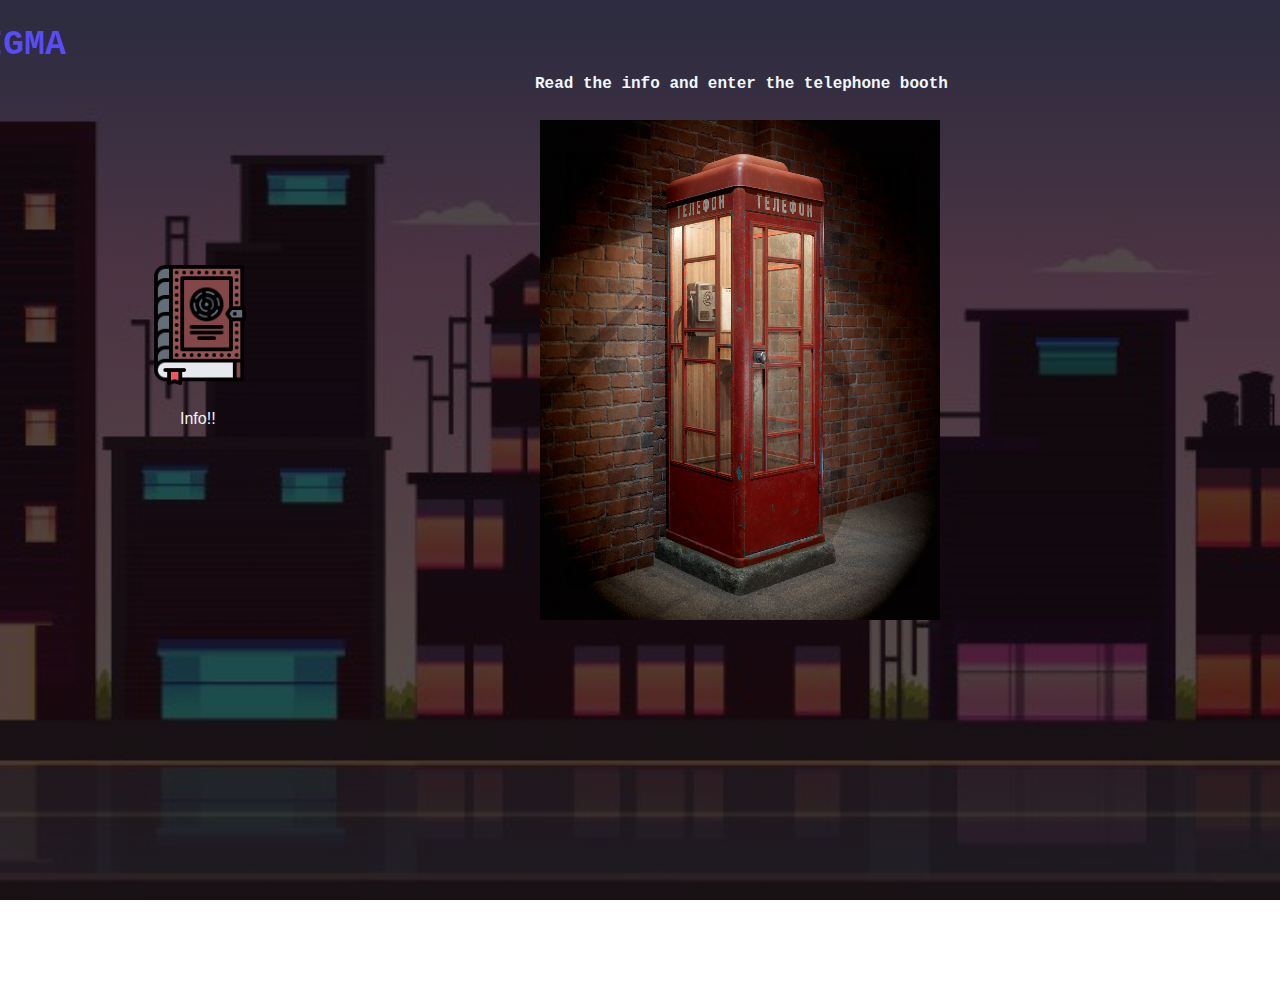
<file: c1ans.html>
<!DOCTYPE html>
<html lang="en">
<head>
    <meta charset="UTF-8">
    <meta http-equiv="X-UA-Compatible" content="IE=edge">
    <meta name="viewport" content="width=device-width, initial-scale=1.0">
    <title>Document</title>
    <link rel="stylesheet" href="c1ans.css">
</head>
<body>
    
</body>
</html>
<body>
    <div class="main">
      <div class="navbar">
        <div class="icon">
          <h2 class="logo">ENIGMA</h2>
        </div>      
      </div>
      <div class="content" id="div1">
         <img src="telephonebooth.jpg" id="i1">
         <img src="manuscript.png" id="i2">
         <img src="booth.png" id="i3">
         <p id="p1">Read the info and enter the telephone booth</p>
         <p id="p2" style="color: whitesmoke;" style=>Info!!</p>

         <p id="infp" style="display: none;">Yay! you found the clue. Now click on the telephone booth and make a call to the RAW & IB organisation. To help you, the designers have already developed the conversation. Read it by clicking on the telephone booth. Good luck and happy hunting!"</p>
        <p id="convo" style="display: none;">
           <b>Prathap :</b>  Hello, this is Dr Prathap Reddy speaking.<br><br>
            
          <b>RAW & BI :</b>   Hi Dr. Prathap, We've heard reports of a virus outbreak in your city. Can you provide us with more information on the situation?<br><br>
            
           <b>Prathap :</b>Yes, we've identified a new virus strain where lot of people are behaving irrationally and even violently. It's been difficult to get everyone to comply. I doubt that this virus is similar to the virus outbreak in 1940s.<br><br>
            
            <b>RAW & BI : </b>We understand. That's why we're reaching out to you. We have a new medical gun that temporarily sedates infected individuals, which can help prevent them from spreading the virus further temporarily. We'll provide the location of research centre where the vaccine for 1940s pandemic lies and guns for you.
        </p>

        <button id="bt" style="display: none;" onclick="func()">Find the gun</button>


      </div>
    </div>    
  
    <script>

var button = document.getElementById("i1");
    button.addEventListener("click", function() {
    document.getElementById("convo").style.display='block';
    document.getElementById("bt").style.display='block';
    document.getElementById("i1").style.display='none';
   
 });


 var button = document.getElementById("i2");
        button.addEventListener("click", function() {
 
     // Add your action here
     document.getElementById("infp").style.display='block';
     document.getElementById("i2").style.display='none';
     document.getElementById("p2").style.display='none';
 });

 function func(){
  window.location="clue2.html";
 }
    </script>

 </body>
</html>
</file>
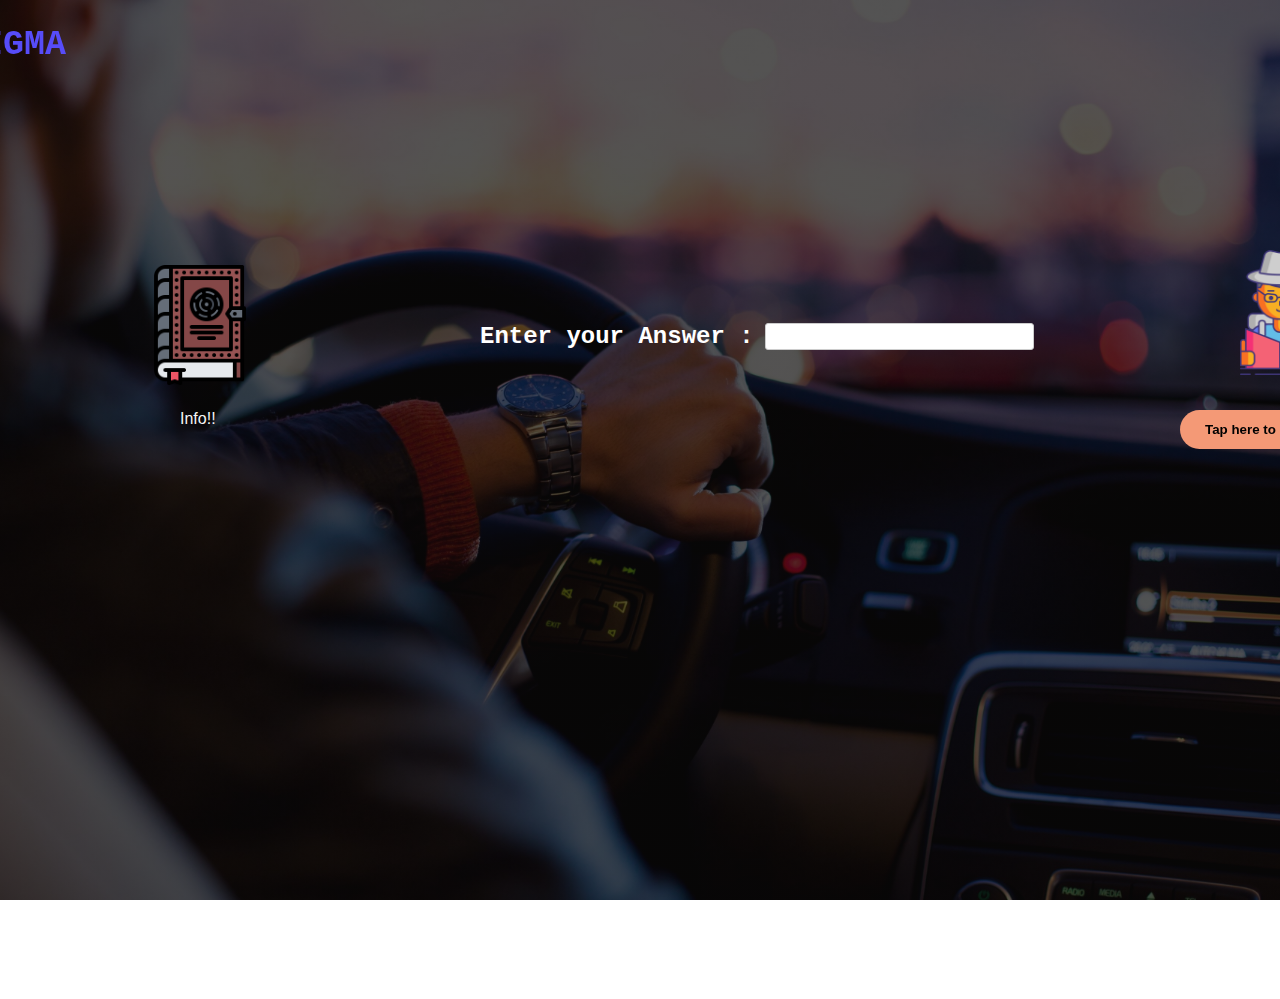
<file: clue1.html>
<html lang="en">
    <head>
        <title>HOME</title>
        <link rel="stylesheet" href=c1style.css>
    </head>
    <body>
        <div class="main">
          <div class="navbar">
            <div class="icon">
              <h2 class="logo">ENIGMA</h2>
            </div>
              
          </div>
            <div class="content" id="div1">
            
             <img src="treasure.png" id="i1">
             <img src="manuscript.png" id="i2">
             <p id="p2" style="color: whitesmoke;" style=>Info!!</p>

             <button id="tapbt" onclick="clue()">Tap here to unlock the clue </button>
             <p id="cluep" style="display: none;">"Call me old-fashioned, but I'm still the way to go.
                I'm a place to call home when you're on the go.
                Find me on the street, with my red shining bright.
                Use me to find the next clue in sight."</p>

            <p id="infp" style="display: none;">Welcome to the treasure hunt game! Your first hint is hidden in the clue.
              Once you have found the clue, you will need to solve it to reveal the location of the next clue. 
               Once you have successfully solved the first clue , then you will be forwarded to the next page.
               Follow the clues in order and remember to work as a team. Good luck and happy hunting!"</p>

              </button>
              <label id="l1">Enter your Answer :</label>
              <input type="text" id="ans" size="30">

          </div>
        </div>   
      </div>   
      <script>
        var button = document.getElementById("i2");
        button.addEventListener("click", function() {
 
     // Add your action here
     document.getElementById("infp").style.display='block';
     document.getElementById("i2").style.display='none';
     document.getElementById("p2").style.display='none';
 });

     function clue(){
       document.getElementById("tapbt").style.display='none';
       document.getElementById("cluep").style.display = "block";
     }

     var input = document.getElementById("ans");
     input.addEventListener("keypress", function(event) {
     if (event.key === "Enter") {
          event.preventDefault();
          let answer="telephone booth";
          let userans=document.getElementById("ans").value;
          if(userans==answer){
              window.location="c1ans.html"
           }
           else{
            alert("Wrong!! Try again!");
           }
      }
     });

     
      </script>
    </body>
</html>
</file>
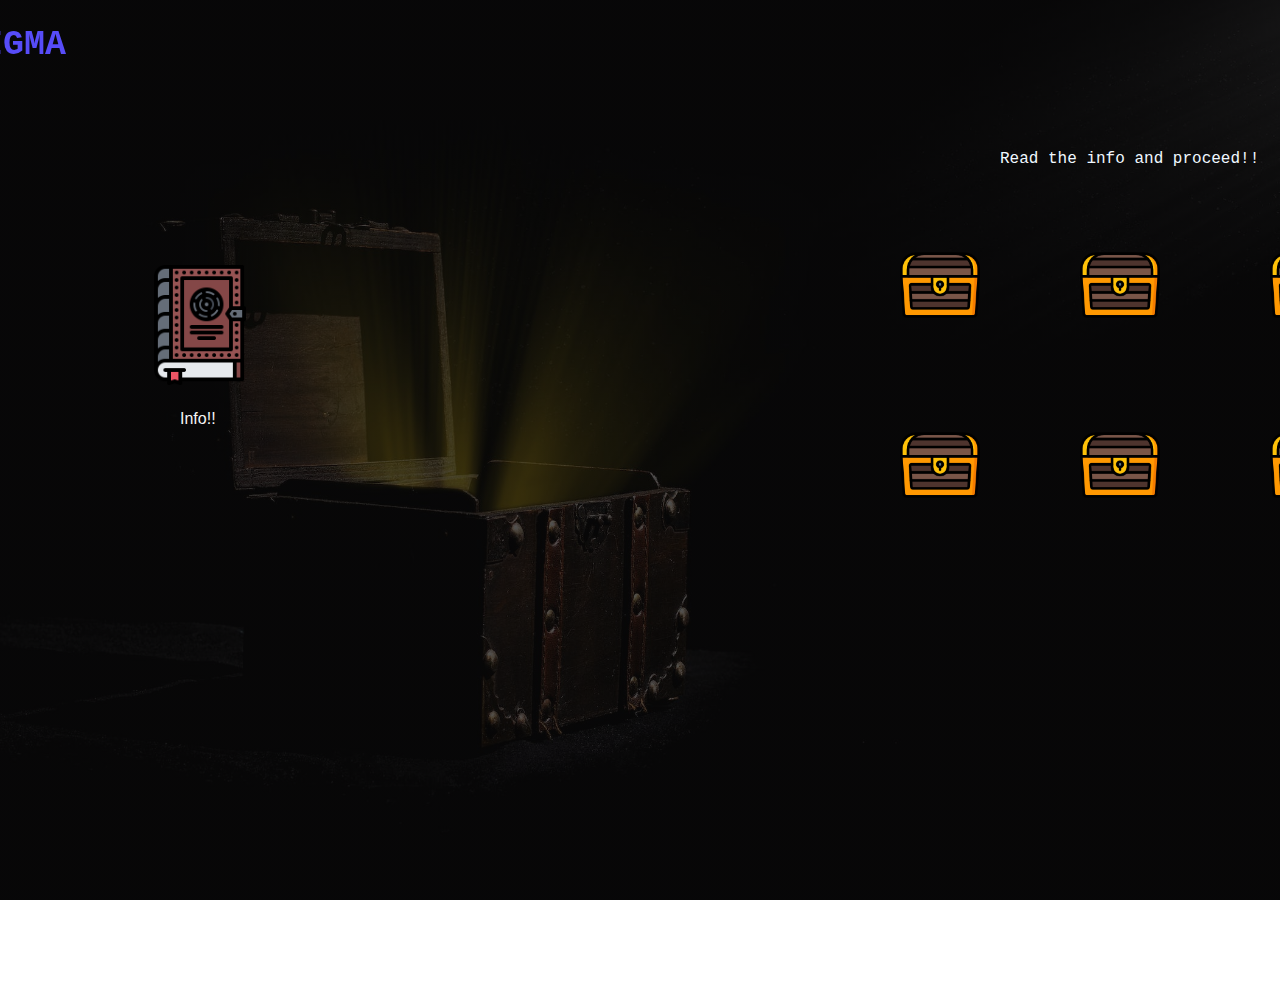
<file: clue2.html>
<html lang="en">
    <head>
        <title>HOME</title>
        <link rel="stylesheet" href=c2style.css>
    </head>
    <body>
        <div class="main">
          <div class="navbar">
            <div class="icon">
              <h2 class="logo">ENIGMA</h2>
            </div>    
          </div>
            <div class="content" id="div1">
              <img src="gold chest1.png" id="c1" onclick="fun1()">
              <img src="gold chest1.png" id="c2">
              <img src="gold chest1.png" id="c3">
              <img src="gold chest1.png" id="c4">
              <img src="gold chest1.png" id="c5">
              <img src="gold chest1.png" id="c6">

              <img src="rocks.png" id="op1" style="display: none;">
              <img src="rocks.png" id="op2" style="display: none;">
              <img src="gun.png"   id="op3" style="display: none;">
              <img src="rocks.png" id="op4" style="display: none;">
              <img src="rocks.png" id="op5" style="display: none;">
              <img src="rocks.png" id="op6" style="display: none;">
              
              <button id="next" style="display: none;" onclick="func2()">Move to next Clue</button>
              <p id="p1">Read the info and proceed!!</p>
              <img src="manuscript.png" id="i2">
              <p id="p2" style="color: whitesmoke;">Info!!</p>
              <p id="infp" style="display: none;">On your way to search for the medical gun, you came across six chests, but only one of them contained the medical gun. Keep in mind that you only have three chances to find the correct chest.</p>
              
          </div>
        </div>   
      </div>   
      <script>
        var button = document.getElementById("i2");
        button.addEventListener("click", function() {

        document.getElementById("infp").style.display='block';
        document.getElementById("i2").style.display='none';
        document.getElementById("p2").style.display='none';
      });
        let chances=0;

        var ch1=document.getElementById("c1");
        ch1.addEventListener("click",function(){
          document.getElementById("c1").style.display='none';
          if(chances>=3){
            alert("Chances completed Try again");
            window.location="clue2.html";
          }
          else{
            document.getElementById("op1").style.display='block';
          }
          chances+=1;
        });

        var ch2=document.getElementById("c2");
        ch2.addEventListener("click",function(){
          document.getElementById("c2").style.display='none';
          if(chances>=3){
            alert("Chances completed Try again");
            window.location="clue2.html";
          }
          else{
            document.getElementById("op2").style.display='block';
          }
          chances+=1;
        });

        var ch3=document.getElementById("c3");
        ch3.addEventListener("click",function(){
          document.getElementById("c3").style.display='none';
          if(chances>=3){
            alert("Chances completed Try again");
            //window.location="clue1.html";
          }
          else{
            document.getElementById("op3").style.display='block';
            alert("Yay! you found the Medi-gun!!");
            document.getElementById("next").style.display='block';
          }
          chances+=1;
        });

        var ch4=document.getElementById("c4");
        ch4.addEventListener("click",function(){
          document.getElementById("c4").style.display='none';
          if(chances>=3){
            alert("Chances completed Try again");
            window.location="clue2.html";
          }
          else{
            document.getElementById("op4").style.display='block';
          }
          chances+=1;
        });

        var ch5=document.getElementById("c5");
        ch5.addEventListener("click",function(){
          document.getElementById("c5").style.display='none';
          if(chances>=3){
            alert("Chances completed Try again");
            window.location="clue2.html";
          }
          else{
            document.getElementById("op5").style.display='block';
          }
          chances+=1;
        });

        var ch6=document.getElementById("c6");
        ch6.addEventListener("click",function(){
          document.getElementById("c6").style.display='none';
          if(chances>=3){
            alert("Chances completed Try again");
            window.location="clue2.html";
          }
          else{
            document.getElementById("op6").style.display='block';
          }
          chances+=1;
        });

        function func2(){
          window.location="dend1.html"
        }

        function fun1(move){
          
          console.log("working");
         // update the game state
          let gameState = updateGameState(gameState, move);
  
        // save the game state to local storage
        saveGameState(gameState);
  
        // update the UI
        updateUI(gameState);
  
        }
        // retrieve the saved game state from local storage
        const savedState = getSavedGameState();

        // if there's a saved game state, restore it
        if (savedState) { 
            gameState = savedState;
             updateUI(gameState);
        }
    
        function saveGameState(state) {
              localStorage.setItem('gameState', JSON.stringify(state));
        }

        function getSavedGameState() {
           const savedState = localStorage.getItem('gameState');
          return savedState ? JSON.parse(savedState) : null;
        }

        function updateGameState(gameState, move) {
  // make a copy of the game state to modify
  const newGameState = Object.assign({}, gameState);

  // update the game state based on the user's move
  // replace this with the logic specific to your game

  // return the updated game state
  return newGameState;
}

      </script>    
    </body>
</html>
</file>
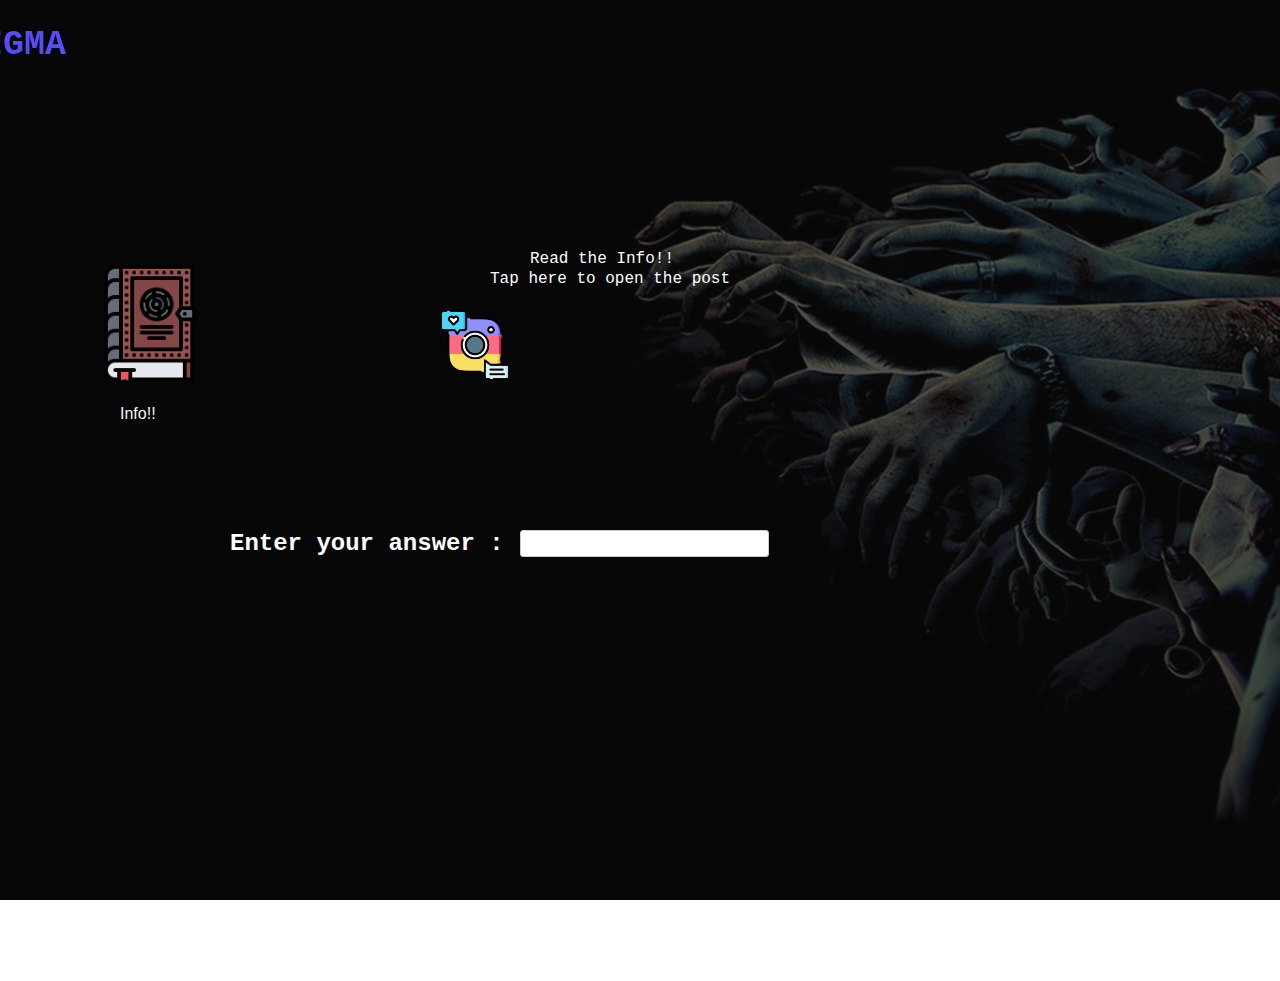
<file: clue3.html>
<html lang="en">
    <head>
        <title>HOME</title>
        <link rel="stylesheet" href=c3style.css>
    </head>
    <body>
        <div class="main">
          <div class="navbar">
            <div class="icon">
              <h2 class="logo">ENIGMA</h2>
            </div>    
          </div>
          <div class="content" id="div1">
            <img src="manuscript.png" id="i1">  
            <p id="p1" style="color: whitesmoke;">Info!!</p> 
            <p id="infp" style="display: none;">"Congratulations on putting those zombies to sleep with your trusty Medi-gun! But, if you want to keep making progress, you'll need to complete a task. 
                Follow the Instagram link we've provided and name the post that you need to perform as next step."</p>    
            
            <img src="inst2.png" id="i2">
            <p id="p3">Read the Info!!</p>
            <p id="p2">
              Tap here to open the post</p>

            <label id="l1">Enter your answer :</label>
            <input type="text" id="tb">
          </div> 
        </div>   
     <script>
         var button = document.getElementById("i1");
        button.addEventListener("click", function() {

        document.getElementById("infp").style.display='block';
        document.getElementById("i1").style.display='none';
        document.getElementById("p1").style.display='none';
      });

      var button = document.getElementById("i2");
        button.addEventListener("click", function() {
            window.location="https://www.instagram.com/p/ClLE1jkSS7f/?igshid=MDJmNzVkMjY%3D";
      });

      var input = document.getElementById("tb");
      input.addEventListener("keypress", function(event) {
      if (event.key === "Enter") {
          event.preventDefault();
          let ans1="sample collection";
          let ans2="collection of samples";
          let ans3="collection of sample";
          let ans="sample";
          let userans=document.getElementById("tb").value;
          if(userans==ans1 || userans==ans2 || userans==ans3 || userans==ans4){
               alert("correct answer");
              window.location="clue4.html";
           }
           else{
            alert("wrong try again");
           }
      }
     });

      </script>    
    </body>
</html>
</file>
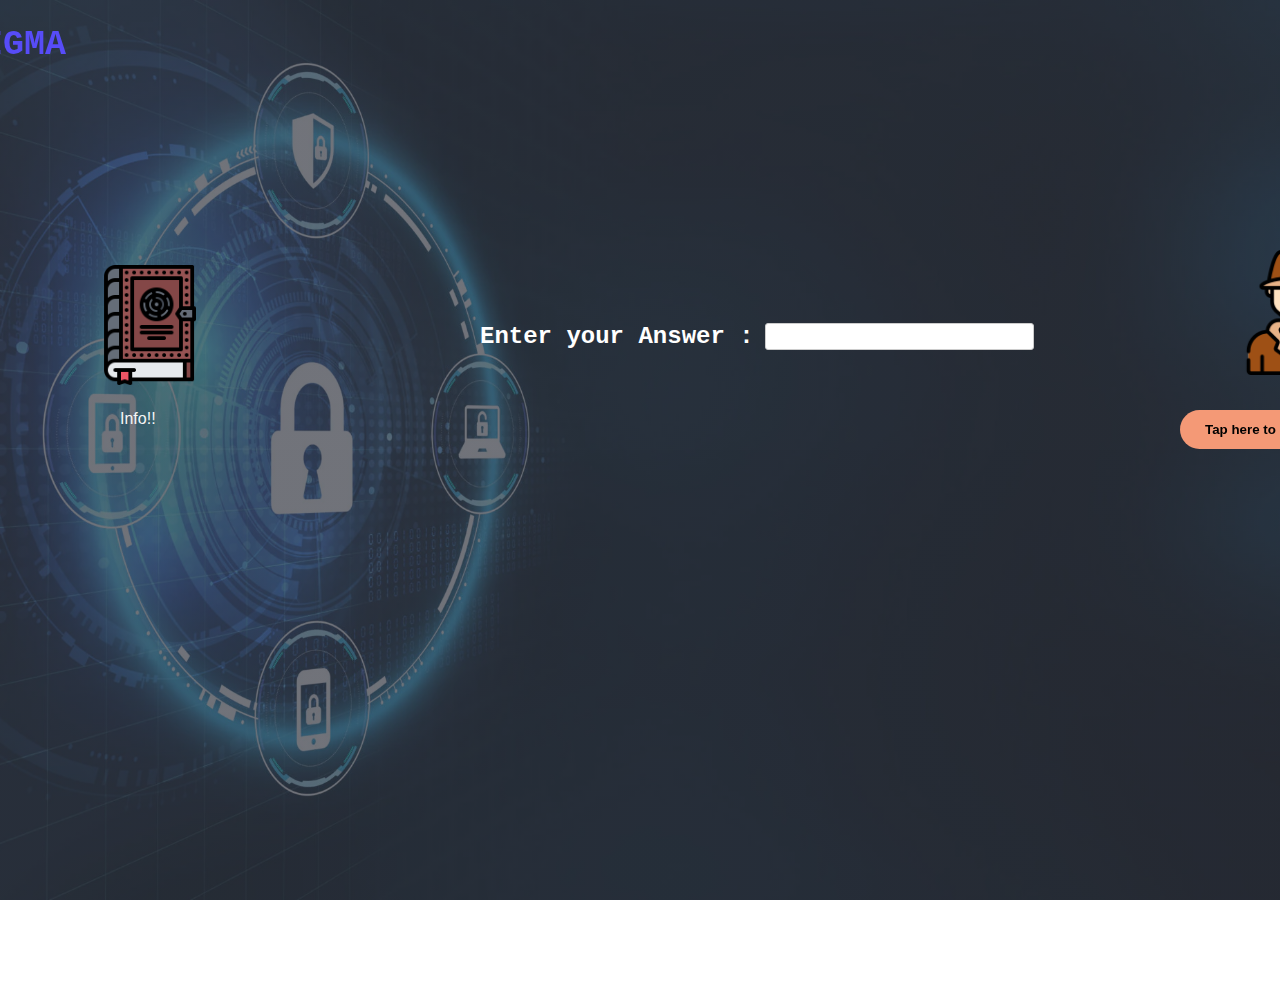
<file: clue4.html>
<html lang="en">
    <head>
        <title>Vaccine</title>
        <link rel="stylesheet" href=c4style.css>
    </head>
    <body>
        <div class="main">
          <div class="navbar">
            <div class="icon">
              <h2 class="logo">ENIGMA</h2>
            </div>           
          </div>
            <div class="content" id="div1">   
             <img src="detective.png" id="i1">
             <img src="manuscript.png" id="i2">
             <p id="p2" style="color: whitesmoke;" style=>Info!!</p>
             <p id="cluep" style="display: none;">"He is known as the 'Father of Medicine'. The year of his birth is your password to unlock the door".</p>
             <button id="tapbt" onclick="clue()">Tap here to unlock the clue </button>

            <p id="infp" style="display: none;">Well Done!!<br>
                Now use the sample collected and head to the Research centre. Note that the research centre is locked. Use the clue to unlock the door.</p>
              <label id="l1">Enter your Answer :</label>
              <input type="text" id="ans" size="30">

          </div>
        </div>   
      </div>   
      <script>
        var button = document.getElementById("i2");
        button.addEventListener("click", function() {
 
     // Add your action here
     document.getElementById("infp").style.display='block';
     document.getElementById("i2").style.display='none';
     document.getElementById("p2").style.display='none';
 });

 var button = document.getElementById("tapbt");
        button.addEventListener("click", function() {
 
     // Add your action here
     document.getElementById("cluep").style.display='block';
     document.getElementById("i1").style.display='none';
     document.getElementById("tapbt").style.display='none';
 });

     var input = document.getElementById("ans");
     input.addEventListener("keypress", function(event) {
     if (event.key === "Enter") {
          event.preventDefault();
          let ans1=460;
          let ans2=470;
          let userans=document.getElementById("ans").value;
          if(userans==ans1 || userans==ans2){
            window.alert("Correct answer");
              window.location="dend2.html";
           }
          else {
            alert("Wrong! Try again");
           }
      }
     });


     
      </script>
    </body>
</html>
</file>
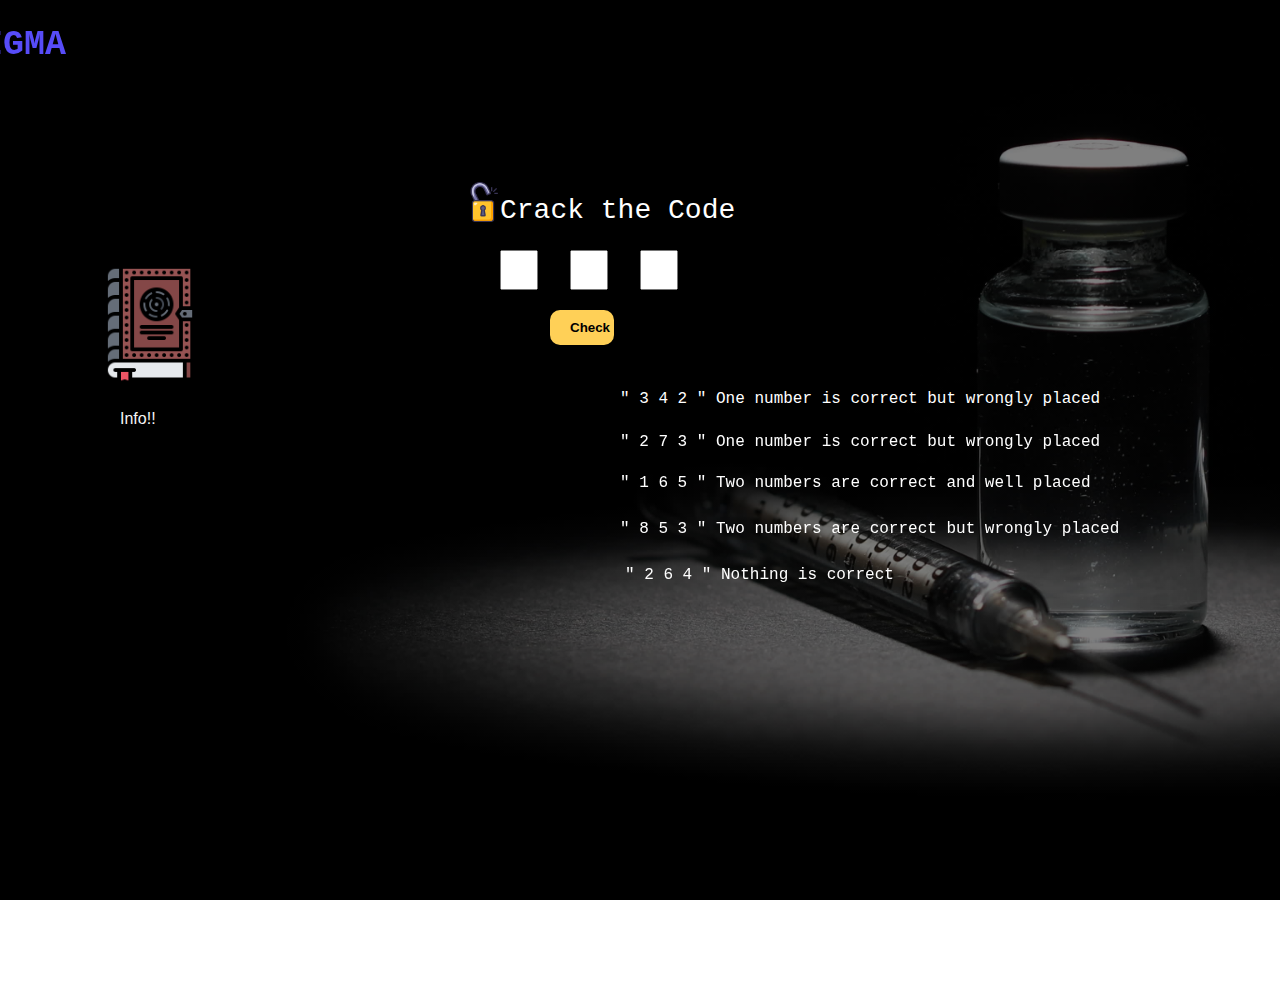
<file: clue5.html>
<html lang="en">
    <head>
        <title>Vaccine</title>
        <link rel="stylesheet" href=c5style.css>
    </head>
    <body>
        <div class="main">
          <div class="navbar">
            <div class="icon">
              <h2 class="logo">ENIGMA</h2>
            </div>           
          </div>
            <div class="content" id="div1">   
               <img src="manuscript.png" id="i1">
               <p id="p1" style="color: whitesmoke;" style=>Info!!</p>
               <p id="infp" style="display: none;">"Well done on successfully unlocking the door! Your next task is to locate the elusive vaccine from the 1940s pandemic amidst a sea of vials. Each vaccine is marked with a unique number, so your challenge is to crack the code and identify the correct one. Use the clues provided to guide you, and put your puzzle-solving skills to the test to emerge victorious!"</p>
             
               <img src="unlocked.png" id="i2">
               <p id="p2">Crack the Code</p>
               <input type="text" id="t1" style="width: 3%;">
               <input type="text" id="t2"style="width: 3%;">
               <input type="text" id="t3"style="width: 3%;">
               <button id="cbt" onclick="check()">Check</button>

               <!-- <button id="getc" onclick="clues()">Get Clues</button> -->
               <p id="cp1">" 3 4 2 " One number is correct but wrongly placed</p><br>
               <p id="cp2">" 2 7 3 " One number is correct but wrongly placed</p><br>
               <p id="cp3">" 1 6 5 " Two numbers are correct and well placed</p><br>
               <p id="cp4">" 8 5 3 " Two numbers are correct but wrongly placed</p><br>
               <p id="cp5">" 2 6 4 " Nothing is correct </p><br>
          </div>
        </div>   
      </div>   
      <script>
        var button = document.getElementById("i1");
        button.addEventListener("click", function() {
 
     // Add your action here
     document.getElementById("infp").style.display='block';
     document.getElementById("i1").style.display='none';
     document.getElementById("p1").style.display='none';
 });

 var button = document.getElementById("cbt");
        button.addEventListener("click", function() {
 
     // Add your action here
     document.getElementById("infp").style.display='none';
 });


    function check(){

        let res=true;
        var n1 = document.getElementById("t1");
        let ans1=1;
        let ua1=document.getElementById("t1").value;

        var n2= document.getElementById("t2");
        let ans2=3;
        let ua2=document.getElementById("t2").value;

        var n3= document.getElementById("t3");
        let ans3=5;
        let ua3=document.getElementById("t3").value;

     if(ua1==ans1 && ua2==ans2 && ua3==ans3){
        alert("Correct");
        window.location="solution.html";
     }
     else{
        alert("incorrect");
     }
    }

      </script>
    </body>
</html>
</file>
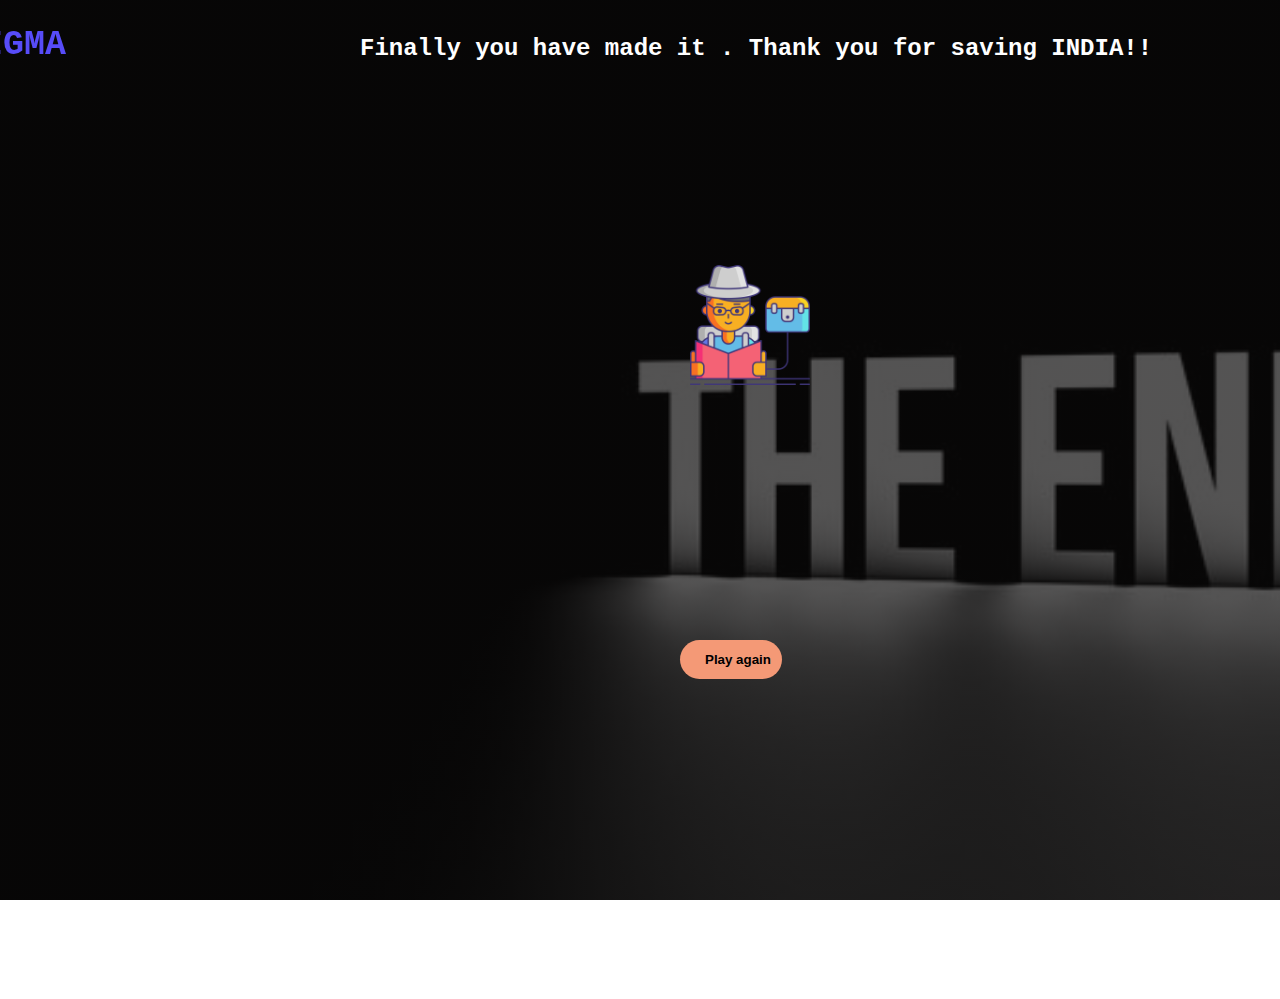
<file: conclusion.html>
<html lang="en">
    <head>
        <title>End</title>
        <link rel="stylesheet" href=conc.css>
    </head>
    <body>
        <div class="main">
          <div class="navbar">
            <div class="icon">
              <h2 class="logo">ENIGMA</h2>
            </div>
              
          </div>
            <div class="content" id="div1">
             
             <img src="treasure.png" id="i2">
             <p id="p2" style="color: whitesmoke;" style=></p>

             
             


            <p id="infp" style="display: none;">Once the zombie outbreak began, Prathap knew that finding a cure was crucial. He was a brilliant scientist
               and had spent countless hours in his lab trying to develop a vaccine.

              Worried by the discovery of outbreak, Prathap immediately contacted the government agencies, RAW and BI. 
              He explained his findings and requested their assistance..<br>
              
              At first, there was skepticism. The zombie virus had proven to be extremely difficult to cure,
               and has low success rate in finding the vaccine. However, to their surprise, the vaccine worked.
                It cured the first test subject, a zombie that had been captured and brought to the lab for testing.
              
              Overjoyed, Prathap and the government agencies began working tirelessly to mass-produce the vaccine.<br>
               They worked around the clock, with the help of many other scientists and healthcare professionals, to create as much of the vaccine as possible. It wasn't long before the vaccine was ready for distribution. The government agencies worked together to ensure that the vaccine was distributed fairly and efficiently. They set up vaccination centers in every city and town, and people were encouraged to get vaccinated as soon as possible.
              
              The vaccine worked perfectly, and soon the population began to recover.<br> People who had been infected
               with the zombie virus were cured, and the threat of a zombie apocalypse was finally eliminated.
                The world rejoiced as news of the cure spread, and Prathap was hailed as a hero.
              
              In the end, Prathap's dedication and hard work paid off. He had found the cure for the zombie
               virus and had saved countless lives. The world would never forget the bravery and ingenuity of 
               this brilliant scientist who had changed the course of history.</p>

             
              <label id="l1">Finally you have made it . Thank you for saving INDIA!!</label>
              <button id="bt" onclick="func()">Play again</button>
             

          </div>
        </div>   
      </div>   
      <script>
        var button = document.getElementById("i2");
        button.addEventListener("click", function() {
 
     // Add your action here
     document.getElementById("infp").style.display='block';
     document.getElementById("i2").style.display='none';
     document.getElementById("p2").style.display='none';
 });

 function func(){
    window.location="start.html";
 }
      </script>
    </body>
</html>
</file>
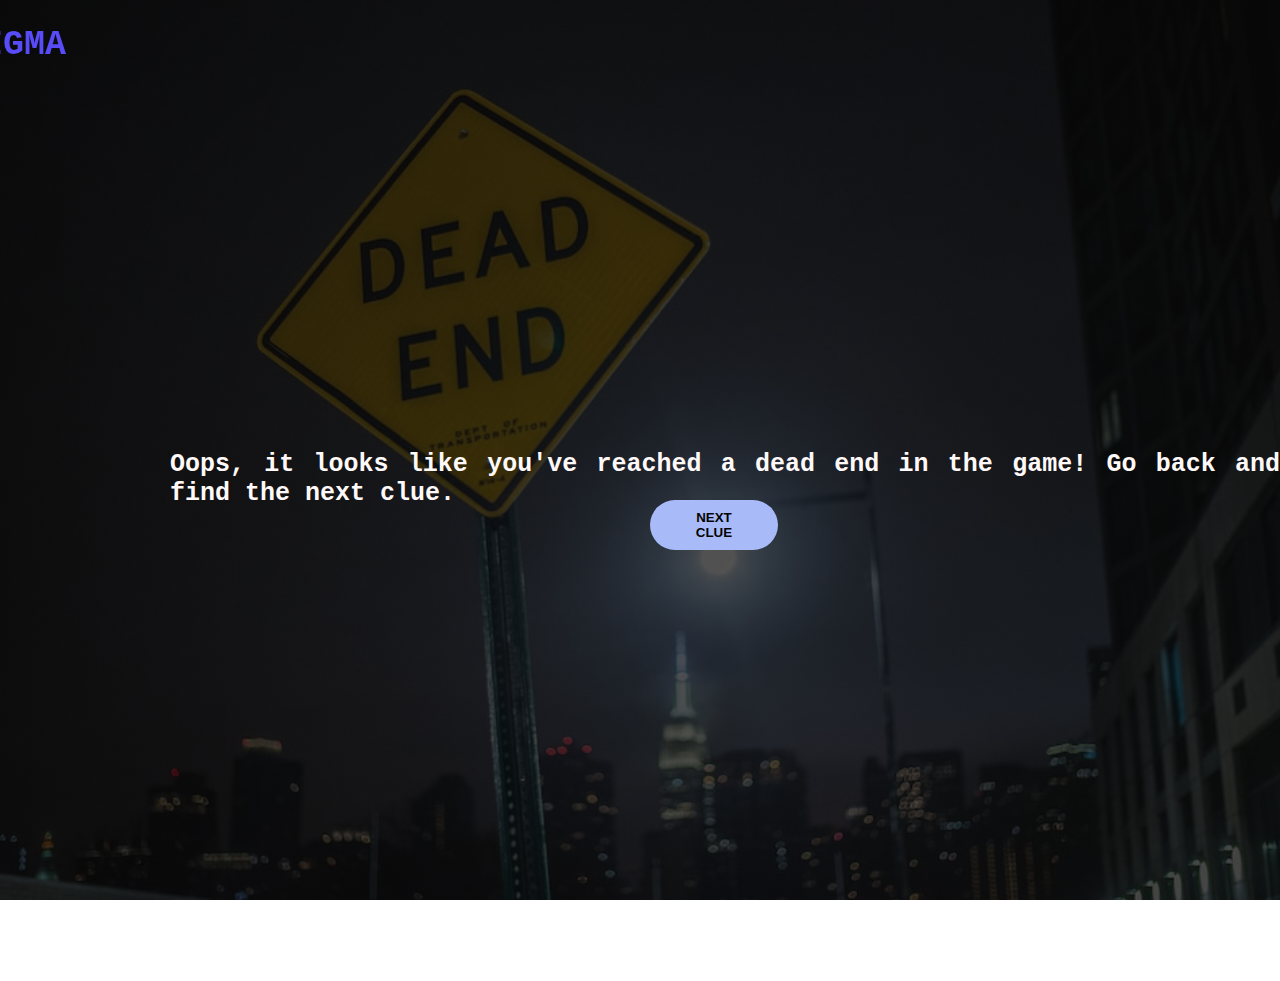
<file: dend1.html>
<html lang="en">
    <head>
        <title>HOME</title>
        <link rel="stylesheet" href=dend.css>
    </head>
    <body>
        <div class="main">
          <div class="navbar">
            <div class="icon">
              <h2 class="logo">ENIGMA</h2>
            </div>    
          </div>
            <div class="content" id="div1">
              <p id="p0">Oops, it looks like you've reached a dead end in the game! Go back and find the next clue.</p>
              <button id="bt" onclick="func()">NEXT CLUE</button>
             </div>
        </div>   
          
      <script>
        function func(){
            window.location="clue3.html"
        }
      </script>    
    </body>
</html>
</file>
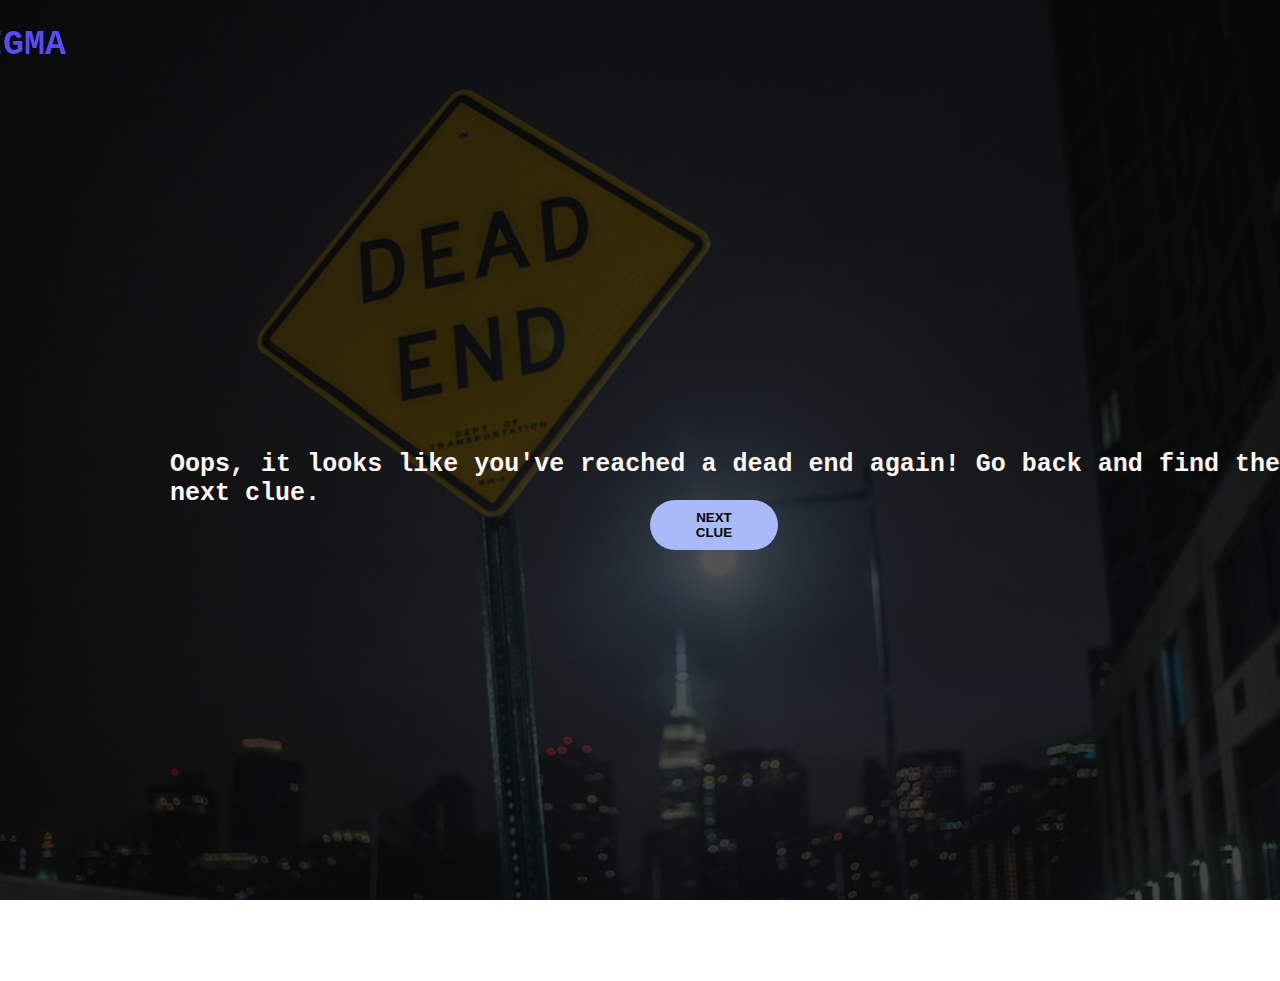
<file: dend2.html>
<html lang="en">
    <head>
        <title>HOME</title>
        <link rel="stylesheet" href=dend.css>
    </head>
    <body>
        <div class="main">
          <div class="navbar">
            <div class="icon">
              <h2 class="logo">ENIGMA</h2>
            </div>    
          </div>
            <div class="content" id="div1">
              <p id="p0">Oops, it looks like you've reached a dead end again! Go back and find the next clue.</p>
              <button id="bt" onclick="func()">NEXT CLUE</button>
             </div>
        </div>   
          
      <script>
        function func(){
            window.location="clue5.html"
        }
      </script>    
    </body>
</html>
</file>
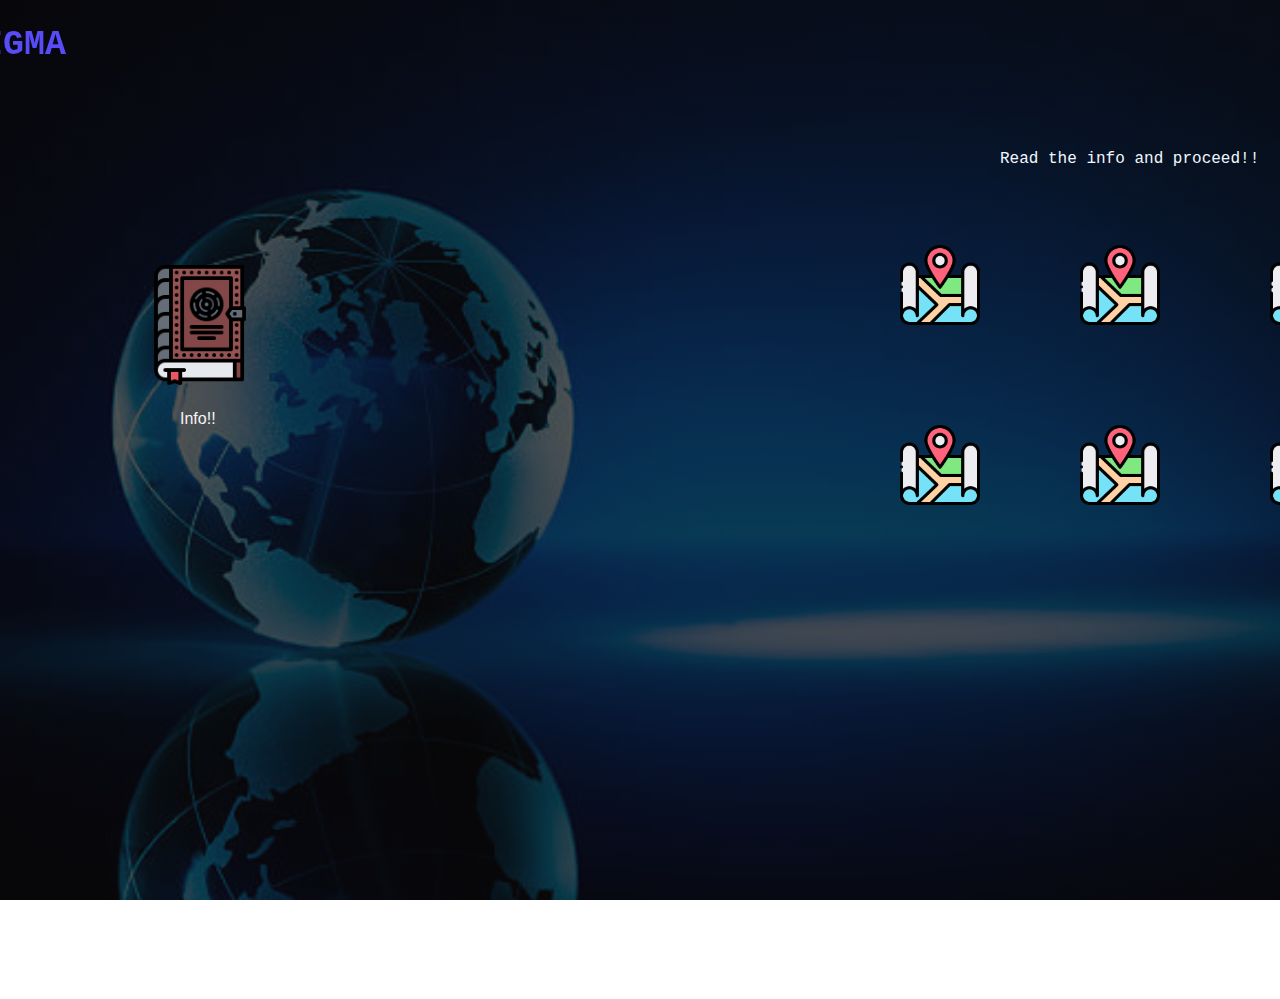
<file: solution.html>
<html lang="en">
    <head>
        <title>HOME</title>
        <link rel="stylesheet" href=sol.css>
    </head>
    <body>
        <div class="main">
          <div class="navbar">
            <div class="icon">
              <h2 class="logo">ENIGMA</h2>
            </div>    
          </div>
            <div class="content" id="div1">
              <img src="place.png" id="c1">
              <img src="place.png" id="c2">
              <img src="place.png" id="c3">
              <img src="place.png" id="c4">
              <img src="place.png" id="c5">
              <img src="place.png" id="c6">

              <img src="close.png" id="op1" style="display: none;">
              <img src="close.png" id="op2" style="display: none;">
              <img src="close.png"   id="op3" style="display: none;">
              <img src="zombie.png" id="op4" style="display: none;">
              <img src="close.png" id="op5" style="display: none;">
              <img src="close.png" id="op6" style="display: none;">
              
              <button id="next" style="display: none;" onclick="func2()">Inject vaccine</button>
              <p id="p1">Read the info and proceed!!</p>
              <img src="manuscript.png" id="i2">
              <p id="p2" style="color: whitesmoke;">Info!!</p>
              <p id="infp" style="display: none;">Firstly, utilize the formula used to create the 1940 pandemic vaccine to develop a new vaccine for the current outbreak. Once the vaccine has been developed, load it into the medigun and identify the areas where the zombies are located. Finally, use the medigun to administer the vaccine and cure the zombies.</p>
              
          </div>
        </div>   
      </div>   
      <script>
        var button = document.getElementById("i2");
        button.addEventListener("click", function() {

        document.getElementById("infp").style.display='block';
        document.getElementById("i2").style.display='none';
        document.getElementById("p2").style.display='none';
      });
        let chances=0;

        var ch1=document.getElementById("c1");
        ch1.addEventListener("click",function(){
          document.getElementById("c1").style.display='none';
          alert("No zombies!!");
            document.getElementById("op1").style.display='block';

        });

        var ch2=document.getElementById("c2");
        ch2.addEventListener("click",function(){
          document.getElementById("c2").style.display='none';
          alert("No zombies!!");
            document.getElementById("op2").style.display='block';
          
       
        });

        var ch3=document.getElementById("c3");
        ch3.addEventListener("click",function(){
          document.getElementById("c3").style.display='none';
         
          
            document.getElementById("op3").style.display='block';
            alert("No zombies!!");
            document.getElementById("next").style.display='block';
          
          
        });

        var ch4=document.getElementById("c4");
        ch4.addEventListener("click",function(){
          document.getElementById("c4").style.display='none';
       
       
            
          
          
            document.getElementById("op4").style.display='block';
            alert("Yay! you found the zombie!!");
            document.getElementById("next").style.display='block';
          
      
        });

        var ch5=document.getElementById("c5");
        ch5.addEventListener("click",function(){
          document.getElementById("c5").style.display='none';
          alert("No zombies!!");
            document.getElementById("op5").style.display='block';
         
        });

        var ch6=document.getElementById("c6");
        ch6.addEventListener("click",function(){
          document.getElementById("c6").style.display='none';
          alert("No zombies!!");
            document.getElementById("op6").style.display='block';
      
        });

        function func2(){
          alert("successfully cured!");
          window.location="conclusion.html";
        }

      </script>    
    </body>
</html>
</file>
<file: c1ans.css>
*{
    margin:0;
    padding:0;
   }
   body{
       height: 100%;
       width:100vw;
       overflow-x: hidden;
      }
   .main{
    width: 100%;
     background: linear-gradient(to top,rgba(10, 9, 9, 0.699)50%,rgba(10, 9, 9, 0.699)50%), url(bg3.jpg); 
    background-size: cover;
    backdrop-filter: blur(5px);
    -webkit-backdrop-filter: blur(5px);
    background-position : center;
    background-size:cover;
    height: 109vh;
    background-attachment: fixed;
   }
   .navbar
   {
    width: 1200px;
    height: 75px;
    margin: auto;
   }
   .icon
   {
    width: 400px;
    float:left;
    height:70px;
    padding-top:10px;
    white-space:nowrap;
    position: relative;
    right:120px;
    top:5px;
   }
   .logo
   {
    color:rgb(87, 76, 248);
    font-size: 35px;
    font-family: 'Courier New', monospace;
    padding-left:20px ;
    float: left;
    padding-top:10px;
   }
   
   .content{
       width: 100%;
       height: auto;
       margin: auto;
       color:white;
   } 
   #i1{
    height: 500px;
    width: 400px;
    position: absolute;
    top:120px ;
    left: 540px;
}
#i2{
    height: 120px;
    width: 120px;
    position: absolute;
    top:265px ;
    left: 140px;
}
 #p1{
    color: aliceblue;
    font-family: 'Courier New', Courier, monospace;
    position: absolute;
    left: 535px;
    font-weight: 600;
 }
 #p2{
    font-family: 'Lucida Sans', 'Lucida Sans Regular', 'Lucida Grande', 'Lucida Sans Unicode', Geneva, Verdana, sans-serif;
    display: block;
    position: absolute;
    top: 410px;
    left:180px;
  }
  #infp{
    color: rgb(255, 243, 243);
    font-size: 20px;
    font-family: 'Courier New';
    text-align: justify;
    position: absolute;
    top: 250px;
    left:50px;
    width: 370px;
    height: 300px;
} 
#convo{
    height: 500px;
    width: 500px;
    font-family: 'Courier New';
    font-size: 18px;
    text-align: justify;
    position: absolute;
    top:130px ;
    left: 500px;
}
#bt{
    width:10%;
    color: rgb(0, 0, 0);
    font-weight: bold;
    padding: 10px 30px;
    cursor: pointer;
    display: block;
    margin: auto;
    background-color: #a8bbf8;
    border: 0;
    outline: none;
    border-radius: 30px;
    position: absolute;
    top: 605px;
    left:650px;
}
#i3{
    height: 125px;
    width: 125px;
    position: absolute;
    top:270px ;
    left: 1280px;
}
</file>
